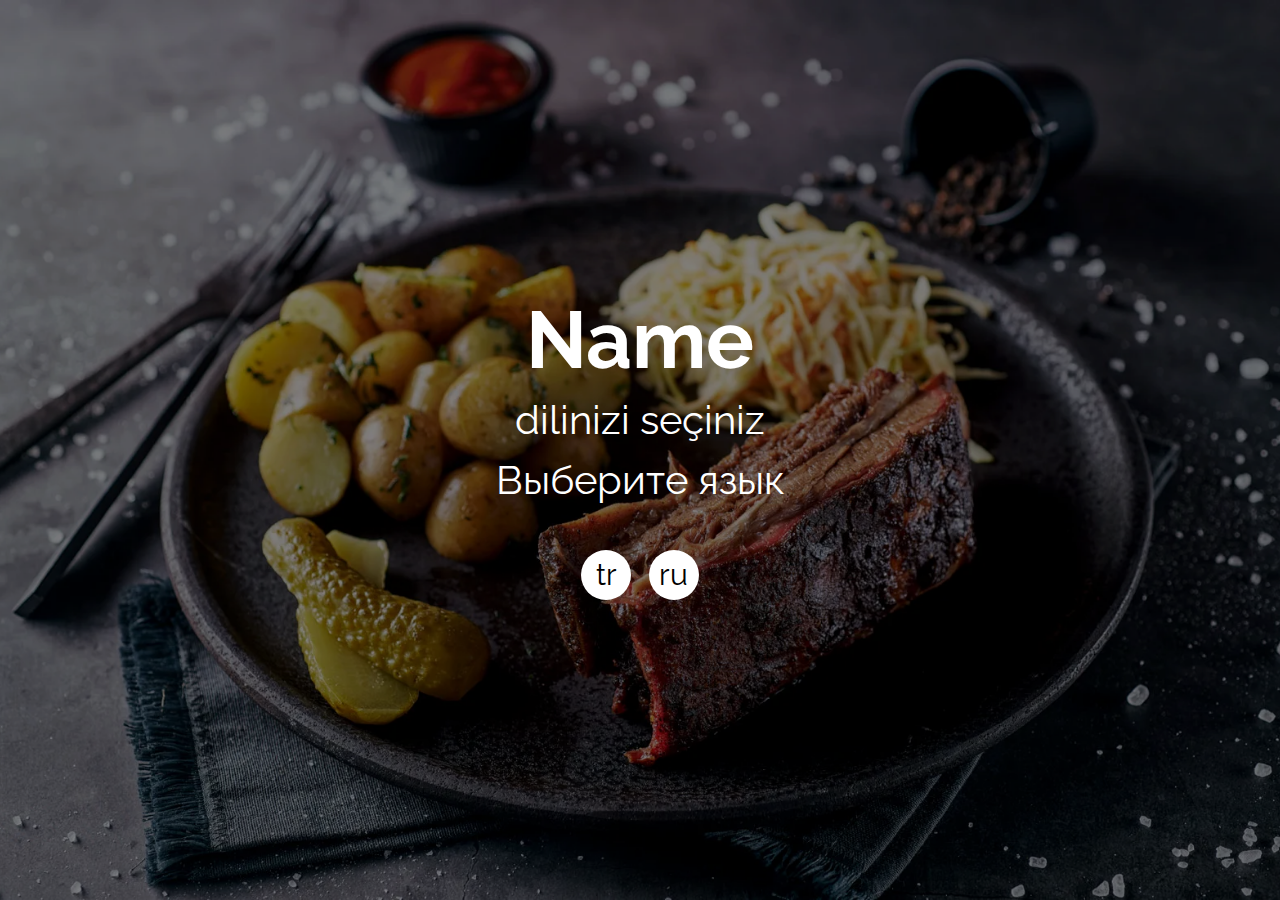
<file: index.html>
<!DOCTYPE html>
<html lang="tr">

<head>
    <meta charset="UTF-8">
    <meta http-equiv="X-UA-Compatible" content="IE=edge">
    <meta name="viewport" content="width=device-width, initial-scale=1.0">
    <title>test menu</title>
    <link rel="preconnect" href="https://fonts.googleapis.com">
    <link rel="preconnect" href="https://fonts.gstatic.com" crossorigin>
    <link
        href="https://fonts.googleapis.com/css2?family=Raleway:ital,wght@0,100;0,200;0,300;0,400;0,500;0,600;0,700;0,800;0,900;1,100;1,200;1,300;1,400;1,500;1,600;1,700;1,800;1,900&display=swap"
        rel="stylesheet">
    <link rel="stylesheet" href="./css/style.css">
    <link rel="stylesheet" href="./css/media.css">
</head>

<body>
    <header class="header_index">
        <h1>Name</h1>
        <p>
            dilinizi seçiniz
        </p>
        <p>
            Выберите язык
        </p>
        <div>
            <a href="./tr/mainTr.html">tr</a>
            <a href="./ru/mainRu.html">ru</a>
        </div>
    </header>

</body>

</html>
</file>
<file: css/style.css>
/*Обнуление*/
* {
    padding: 0;
    margin: 0;
    border: 0;
}

*,
*:before,
*:after {
    -moz-box-sizing: border-box;
    -webkit-box-sizing: border-box;
    box-sizing: border-box;
}

:focus,
:active {
    outline: none;
}

a:focus,
a:active {
    outline: none;
}

nav,
footer,
header,
aside {
    display: block;
}

html,
body {
    height: 100%;
    width: 100%;
    font-size: 100%;
    line-height: 1;
    font-size: 14px;
    -ms-text-size-adjust: 100%;
    -moz-text-size-adjust: 100%;
    -webkit-text-size-adjust: 100%;
    font-family: 'Raleway', sans-serif;
}

input,
button,
textarea {
    font-family: inherit;
}

input::-ms-clear {
    display: none;
}

button {
    cursor: pointer;
}

button::-moz-focus-inner {
    padding: 0;
    border: 0;
}

a,
a:visited {
    text-decoration: none;
}

a:hover {
    text-decoration: none;
}

ul li {
    list-style: none;
}

img {
    vertical-align: top;
}

h1,
h2,
h3,
h4,
h5,
h6 {
    font-size: inherit;
    font-weight: 400;
}

/*--------------------*/
body {
    font-size: 10px;
    --colorMain: #fff;
    --black: #000;
    overflow-x: hidden;
}

.header_index {
    width: 100%;
    height: 100vh;
    background-image: url(../img/menuMeinBlack.png);
    background-size: cover;
    background-position: center;
    display: flex;
    flex-direction: column;
    justify-content: center;
    align-items: center;
    gap: 2em;
}


.header_index h1,
.header_main h1 {
    font-size: 8em;
    color: var(--colorMain);
    font-weight: bold;
    text-align: center;
}

.header_index a {
    width: 50px;
    height: 50px;
    border-radius: 100%;
    background-color: var(--colorMain);
    display: flex;
    color: var(--black);
    font-size: 3em;
    justify-content: center;
    align-items: center;
}

.header_index div {
    display: flex;
    justify-content: center;
    gap: 1.75em;
    margin-top: 3em;
}

.header_index p {
    color: var(--colorMain);
    font-size: 4em;

}




.logo {
    width: 200px;


}

nav a {
    margin: auto;

}

nav {
    text-align: center;
    background-color: var(--black);
    position: fixed;
    top: 0px;
    left: 0px;
    width: 100%;
    z-index: 10;
}

.header_main {
    height: 100vh;
    width: 100%;
    background-image: url(../img/menuMein\ 2.png);
    background-repeat: no-repeat;
    background-size: cover;
    background-position: center;
    display: flex;
    flex-direction: column;
    justify-content: center;
    align-items: center;
    gap: 2em;
    background-attachment: fixed;
}

.menu-slider {
    width: 100vw;
    background-color: var(--black);
    padding: 8px 16px;
    position: sticky;
    top: 70px;
    left: 0;
    width: 100%;
}

.menu-slider button {
    font-size: 3em;
    color: var(--colorMain);
    background-color: transparent;
}

.menu-slider .swiper-slide {

    

}

main {
    background-color: rgb(0, 0, 0);
    position: relative;
}

.menu__item {
    width: 100%;
    max-width: 420px;
    display: flex;
    background-color: #000;
    color: white;
    gap: 1em;
    box-shadow: 0 0 1em hsla(0, 0%, 100%, 0.566);
}

.menu__item img {
    width: 150px;
    height: 150px;
    object-fit: cover;
    object-position: center;
    min-width: 150px;
}
.menu__item h3{
    font-size: 2em;
    
}
.menu__item p{
    font-size: 1.4em;
}
.menu__item span{
    font-size: 1.4em;
}
.menu__info{
    display: flex;
    flex-direction: column;
    gap: 1em;
    padding: 1em;
}
.simple{
    display: none;
}
.menu__list{
    display: flex;
    gap: 2em;
    justify-content: center;
    flex-wrap: wrap;
    padding: 2em;
}
</file>
<file: css/media.css>
@media (max-width:500px){
    body{
        font-size: 8px;
    }
    .header-main h1{
        font-size: 7em;

    }
    .header-main p{
        font-size: 3em;
    
    }
}
</file>
